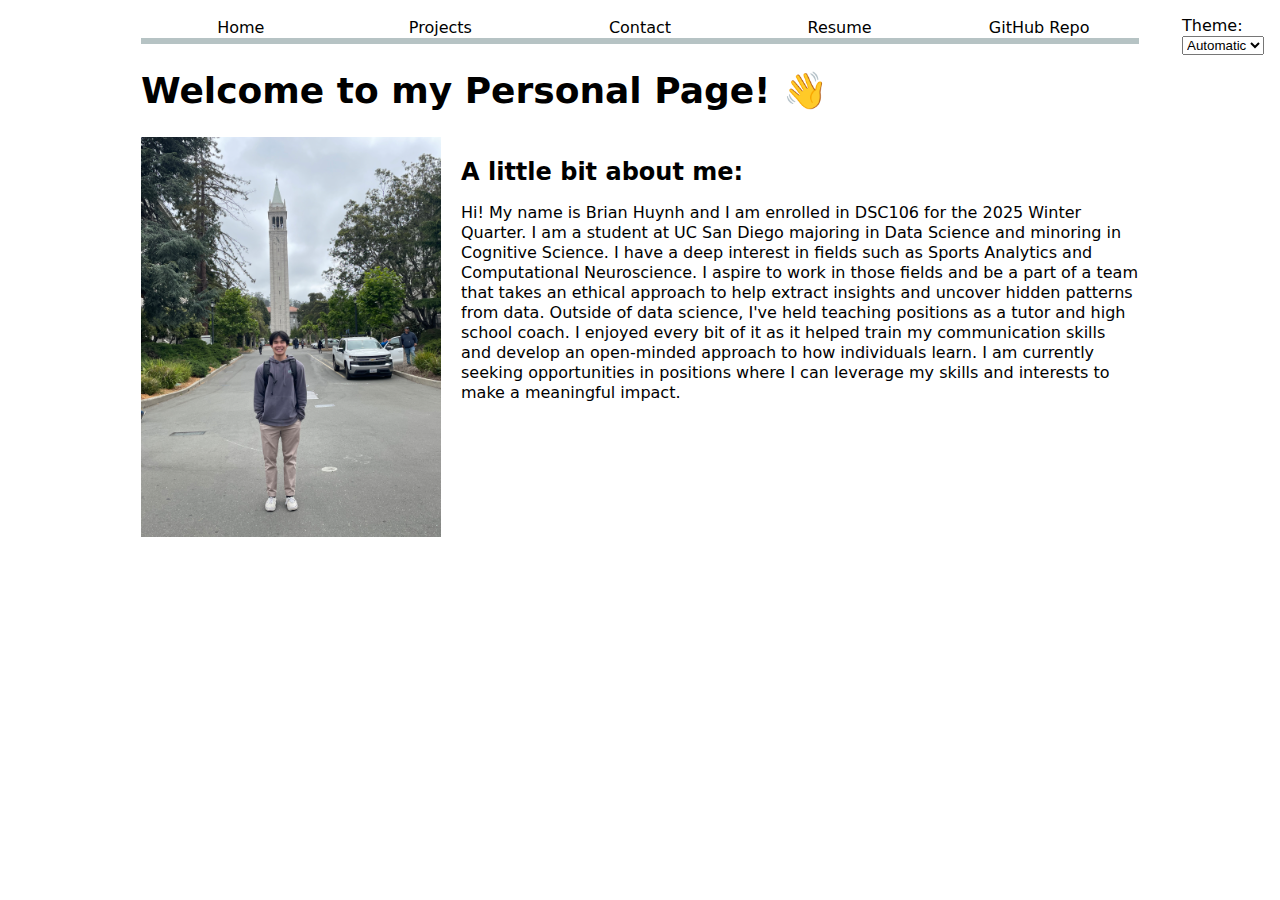
<file: index.html>
<!DOCTYPE html>
<html lang="en">
<head>
    <meta charset="UTF-8">
    <meta name="viewport" content="width=device-width, initial-scale=1.0">
    <link rel="stylesheet" href="style.css" />
    <title>Brian Huynh</title>
</head>

<body>
    <script type="module" src="../global.js">alert("Running Script")</script>
    <h1>
        Welcome to my Personal Page! &#128075
    </h1>
    
    <article class="description">
        <div class="profile">
            <img src='images/IMG_5735.jpeg' alt="Here is a picture of me at UC Berkeley's Campanile (aka Sather Tower)" width="300" height="400">
            <div class="about-me">
                <h3>A little bit about me:</h3>
                <p>Hi! My name is Brian Huynh and I am enrolled in DSC106 for the 2025 Winter Quarter. I am a student at UC San Diego majoring in Data Science and minoring in Cognitive Science. I have a deep interest in fields such as Sports Analytics and Computational Neuroscience. I aspire to work in those fields and be a part of a team that takes an ethical approach to help extract insights and uncover hidden patterns from data. Outside of data science, I've held teaching positions as a tutor and high school coach. I enjoyed every bit of it as it helped train my communication skills and develop an open-minded approach to how individuals learn. I am currently seeking opportunities in positions where I can leverage my skills and interests to make a meaningful impact.</p>
            </div>
        </div>
    </article>
</body>
</html>
</file>
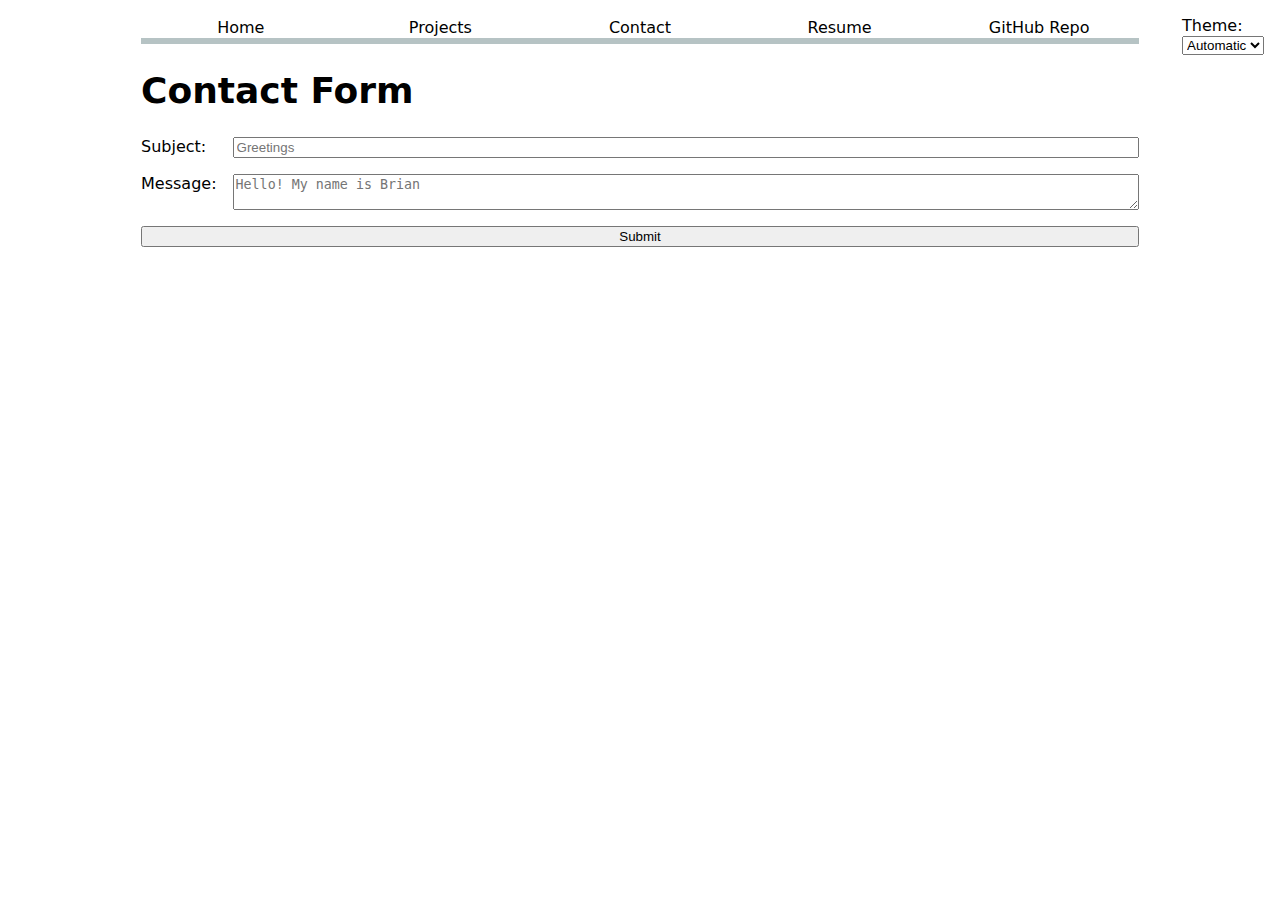
<file: contact/index.html>
<!DOCTYPE html>
<html lang="en">
<head>
    <meta charset="UTF-8">
    <meta name="viewport" content="width=device-width, initial-scale=1.0">    
    <link rel="stylesheet" href="../style.css" />
    <title>Brian Huynh's Contacts</title>
</head>


<body>


    <script type="module" src="../global.js"></script>
    <h1>Contact Form</h1>

    <form class = "mailme" action="mailto:bth001@ucsd.edu" method="GET">
            <label>Subject:
                <input name="subject" type="text" placeholder="Greetings"></input>
            </label>
            <label> Message:
            <textarea name="body" placeholder="Hello! My name is Brian"></textarea>
            </label>
        <button> Submit</button>
    </form>

    
</body>
</html>
</file>
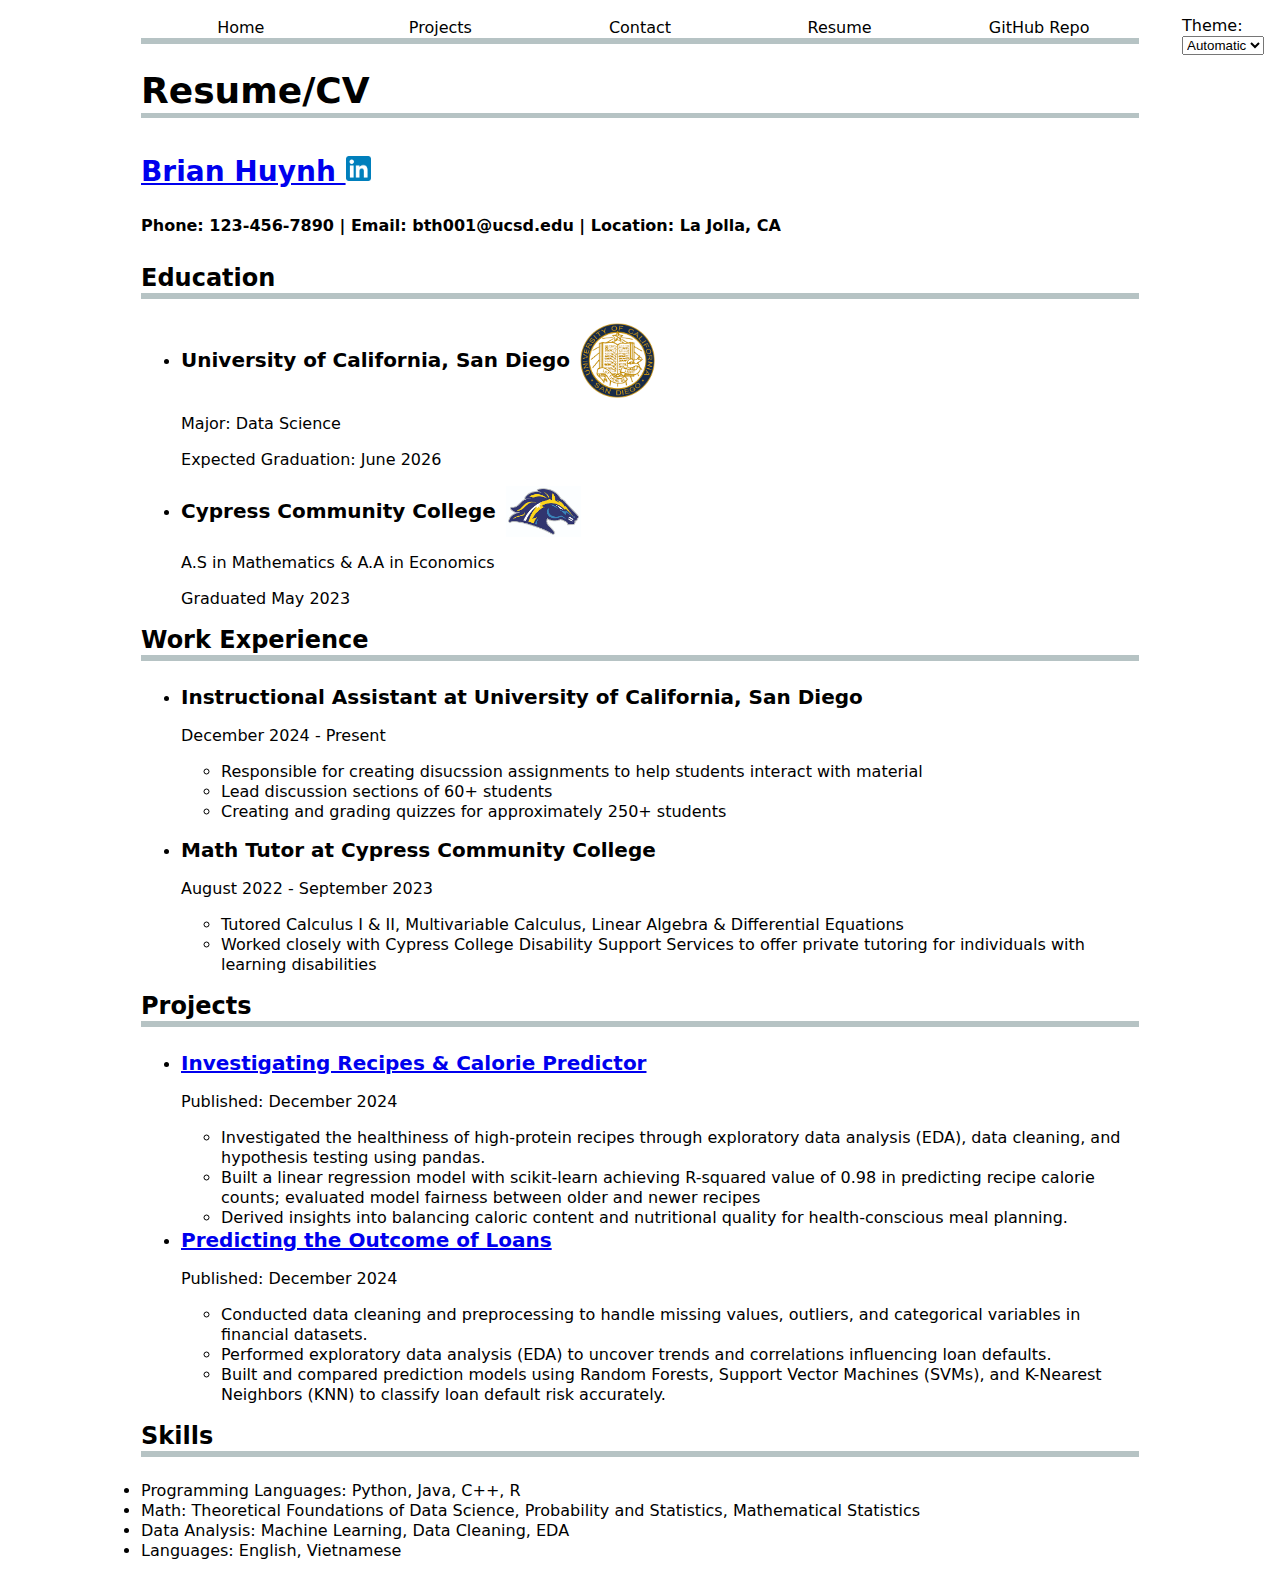
<file: resume/index.html>
<!DOCTYPE html>
<html lang="en">
<head>
    <meta charset="UTF-8">
    <meta name="viewport" content="width=device-width, initial-scale=1.0">
    <link rel="stylesheet" href="../style.css" />
    <title>Brian Huynh's Resume</title>
</head>

<body>

    <script type="module" src="../global.js"></script>
    <header>
        <h1 class = "resume_line">
            Resume/CV
        </h1>
        <div class >
            <h2 class = "resume_name"> 
                <a class = 'linkedin'href="https://www.linkedin.com/in/brian-huynh-33889823b/" target="_blank">
                    Brian Huynh
                    <img src="../images/linked_in_logo.png" alt = 'LinkedIn Logo' class="linked-logo">
                </a>
            </h2>
            <article class ='contact-info'>
                <h5>
                    Phone: 123-456-7890 | Email: bth001@ucsd.edu | Location: La Jolla, CA
                </h5>
            </article>
        </div>
    </header>

    <section class="education">
        <h3 class = "resume_line">Education</h3>
        <div class="ucsd">
            <ul>
                <li>
                    <div class="school-header">
                        <h4>University of California, San Diego</h4>
                        <img src="../images/ucsd_logo.png" alt="UCSD Logo" class="school-logo">
                    </div>
                    <p>Major: Data Science</p>
                    <p>Expected Graduation: June 2026</p>
                </li>
            </ul>
        </div>
        
        <div class="cypress">
            <ul>
                <li>
                    <div class="school-header">
                        <h4>Cypress Community College</h4>
                        <img src="../images/cypress_logo.png" alt="Cypress College Logo" class="school-logo">
                    </div>
                    <p>A.S in Mathematics & A.A in Economics</p>
                    <p>Graduated May 2023</p>
                </li>
            </ul>
        </div>
    </section>

    <section class="experience">
        <h3 class="resume_line">Work Experience</h3>
        <ul>
            <div class="job"> 
                <li>
                <h4>Instructional Assistant at University of California, San Diego</h4>
                    <p> <time datetime="2024-12"> December 2024</time> - Present </p>
                        <ul>
                            <li> Responsible for creating disucssion assignments to help students interact with material</li>
                            <li> Lead discussion sections of 60+ students </li>
                            <li> Creating and grading quizzes for approximately 250+ students</li>
                        </ul>
                </li>
            </div>
        </ul>
        <ul>
            <div class="job"> 
                <li>
                <h4>Math Tutor at Cypress Community College</h4>
                    <p> <time datetime="2022-08"> August 2022</time> - <time datetime="2023-09">September 2023</time> </p>
                        <ul>
                            <li> Tutored Calculus I & II, Multivariable Calculus, Linear Algebra & Differential Equations</li>
                            <li> Worked closely with Cypress College Disability Support Services to offer private tutoring for individuals with learning disabilities  </li>
                        </ul>
                </li>
            </div>
        </ul>
    </section>

    <section class="personal_project">
        <h3 class="resume_line">Projects</h3>
        <ul>
            <div class="p1">
               <li>
                <h4 class= "pp"><a class= "pp" href="https://brianthuynh10.github.io/bth-project" target=_blank>
                    Investigating Recipes & Calorie Predictor  </a></h4>
                    <p> Published: <time datetime = "2024-12"> December 2024 </time></p>
                    <ul>
                        <li> Investigated the healthiness of high-protein recipes through exploratory data analysis (EDA), data cleaning, and hypothesis testing using pandas.</li>
                        <li> Built a linear regression model with scikit-learn achieving R-squared value of 0.98 in predicting recipe calorie counts; evaluated model fairness between older and newer recipes </li>
                        <li> Derived insights into balancing caloric content and nutritional quality for health-conscious meal planning. </li>
                    </ul>
                </li>
            </div>

            <div class="p2">
                <li>
                <h4 class="pp"><a class= "pp" href="https://github.com/brianthuynh10/loan_predictor/tree/main" target=_blank>
                    Predicting the Outcome of Loans  </a></h4>
                <p> Published: <time datetime = "2024-12"> December 2024 </time></p>
                    <ul>
                        <li>Conducted data cleaning and preprocessing to handle missing values, outliers, and categorical variables in financial datasets. </li>
                        <li>Performed exploratory data analysis (EDA) to uncover trends and correlations influencing loan defaults. </li>
                        <li>Built and compared prediction models using Random Forests, Support Vector Machines (SVMs), and K-Nearest Neighbors (KNN) to classify loan default risk accurately. </li>
                    </ul>
                </li>
            </div>
        </ul>
    </section>

    <section class="skills"> 
            <h3 class="resume_line">Skills</h3>
                <li>Programming Languages: Python, Java, C++, R </li>
                <li>Math: Theoretical Foundations of Data Science, Probability and Statistics, Mathematical Statistics</li>
                <li>Data Analysis: Machine Learning, Data Cleaning, EDA</li>
                <li>Languages: English, Vietnamese </li>
    </section>

</body>
</html>
</file>
<file: style.css>
:root{ 
  --accent-color: #a0d2eb;
}

body {
    /* Set line height to 1.5 times the font size
         and use the OS’s UI font as the website font
       */
    font: 100%/1.25 system-ui;
    font-size: 1.0em;
    max-width: 100ch;
    margin-left: auto;
    margin-right: auto;
    padding: 10px;
    margin-inline: max(1em, (100% - 100ch) / 2);
  }



label.color-scheme{
  position: absolute;
  top: 1rem;
  right: 1rem;
  font-family: inherit;
}

.description .profile {
    display: flex;  
    align-items: flex-start; 
}

.description img {
    flex-shrink: 0; 
    margin-right: 20px; 
}

.description .about-me {
    flex-grow: 1; 
}

.description h3, .description ul {
    clear: both; 
    padding-top: 20px; 
}

.description ul {
    list-style-type: disc; 
    padding-left: 20px;
    margin: 0; 
}


nav {
  display: flex;
  flex: 0.5;
  align-items: center;
  justify-content: center;
  margin-bottom: auto;
  border-bottom-width: 0.4em;
  border-bottom-style: solid;
  border-bottom-color: oklch(50% 10% 200 / 40%);
  margin-bottom: 1em;
}

nav a {
  display: flex;
  text-align: center;
  align-items: center;
  justify-content: center;
  flex: 0.5;
  color: inherit;
  text-decoration: none;
  padding: inherit;
}

nav a:hover, nav a.current { 
  border-bottom-width: 0.4em;
  border-bottom-style: solid;
  border-bottom-color: grey;
  background-color: oklch(50% 10% 200 / 40%);
}


nav a.current {
  border-color: oklch(50% 10% 200 / 40%);
  border-bottom-color: grey; 
}

form{ 
  display: grid;
  grid-template-columns: auto 1fr;
  gap: 1em;
}

label{ 
  display: grid;
  grid-template-columns: subgrid;
  grid-column: 1 / -1;
}

.projects{
  display: grid;
  grid-template-columns: repeat(auto-fill, minmax(15em, 1fr));
  gap: 1em;
}

button{ 
  grid-column: 1 / -1;
}

article{
  display: grid;
  grid-template-rows: subgrid;
  grid-row: span 3;
  gap: 1em;
}

h1 {
  font-size: 2.25em;
}

article h2{
  margin: 0;
}

h2.resume_name{
  font-size: 1.75em;
  margin:0;
}

h3 {
  font-size: 1.50em; 
  margin: 0;
}

h4 {
  font-size: 1.25em; 
  margin: 0
}

h5 {
  font-size: 1.0em; 
  margin: 1
}

a.linkedin, a.pp{
  color:  #0000EE; /* Sets the text color to aqua blue */
  text-decoration: underline; /* Ensures the text is underlined */
}



.school-header {
  display: flex; 
  align-items: center; 
  gap: 10px; 
}

.school-logo {
  width: 75px; 
  height: auto; 
}

.linked-logo{
  width: 25px;
  height: auto
}

ul{ 
  margin: 0.25;
}

div{
  margin: 0;
}

a.linkedin:hover, h4.pp a:hover{
  background-color: var(--accent-color);
}


.resume_line{ 
  border-bottom-width: 0.25em;
  border-bottom-style: solid;
  border-bottom-color: oklch(50% 10% 200 / 40%);;
  margin-bottom: 1em;
}

h1.resume_line{ 
  border-bottom-width: 0.15em;
}
</file>
